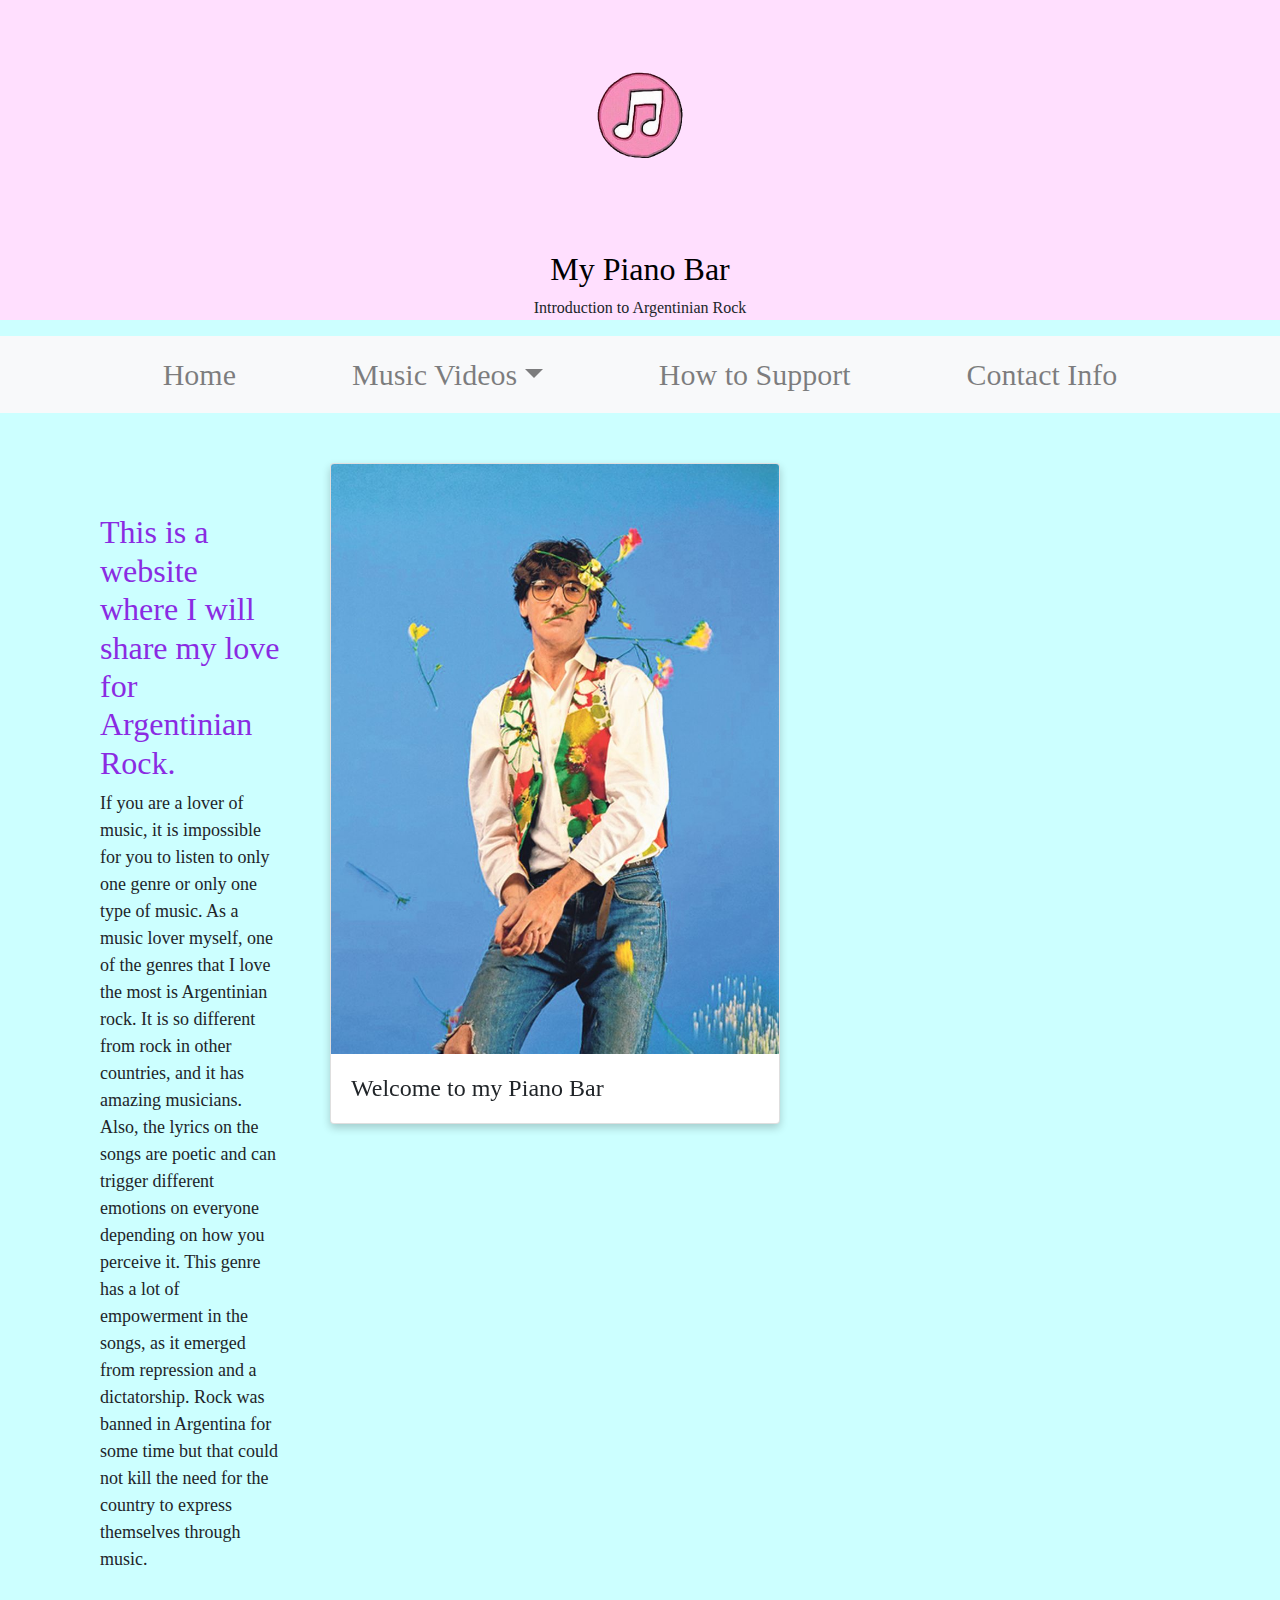
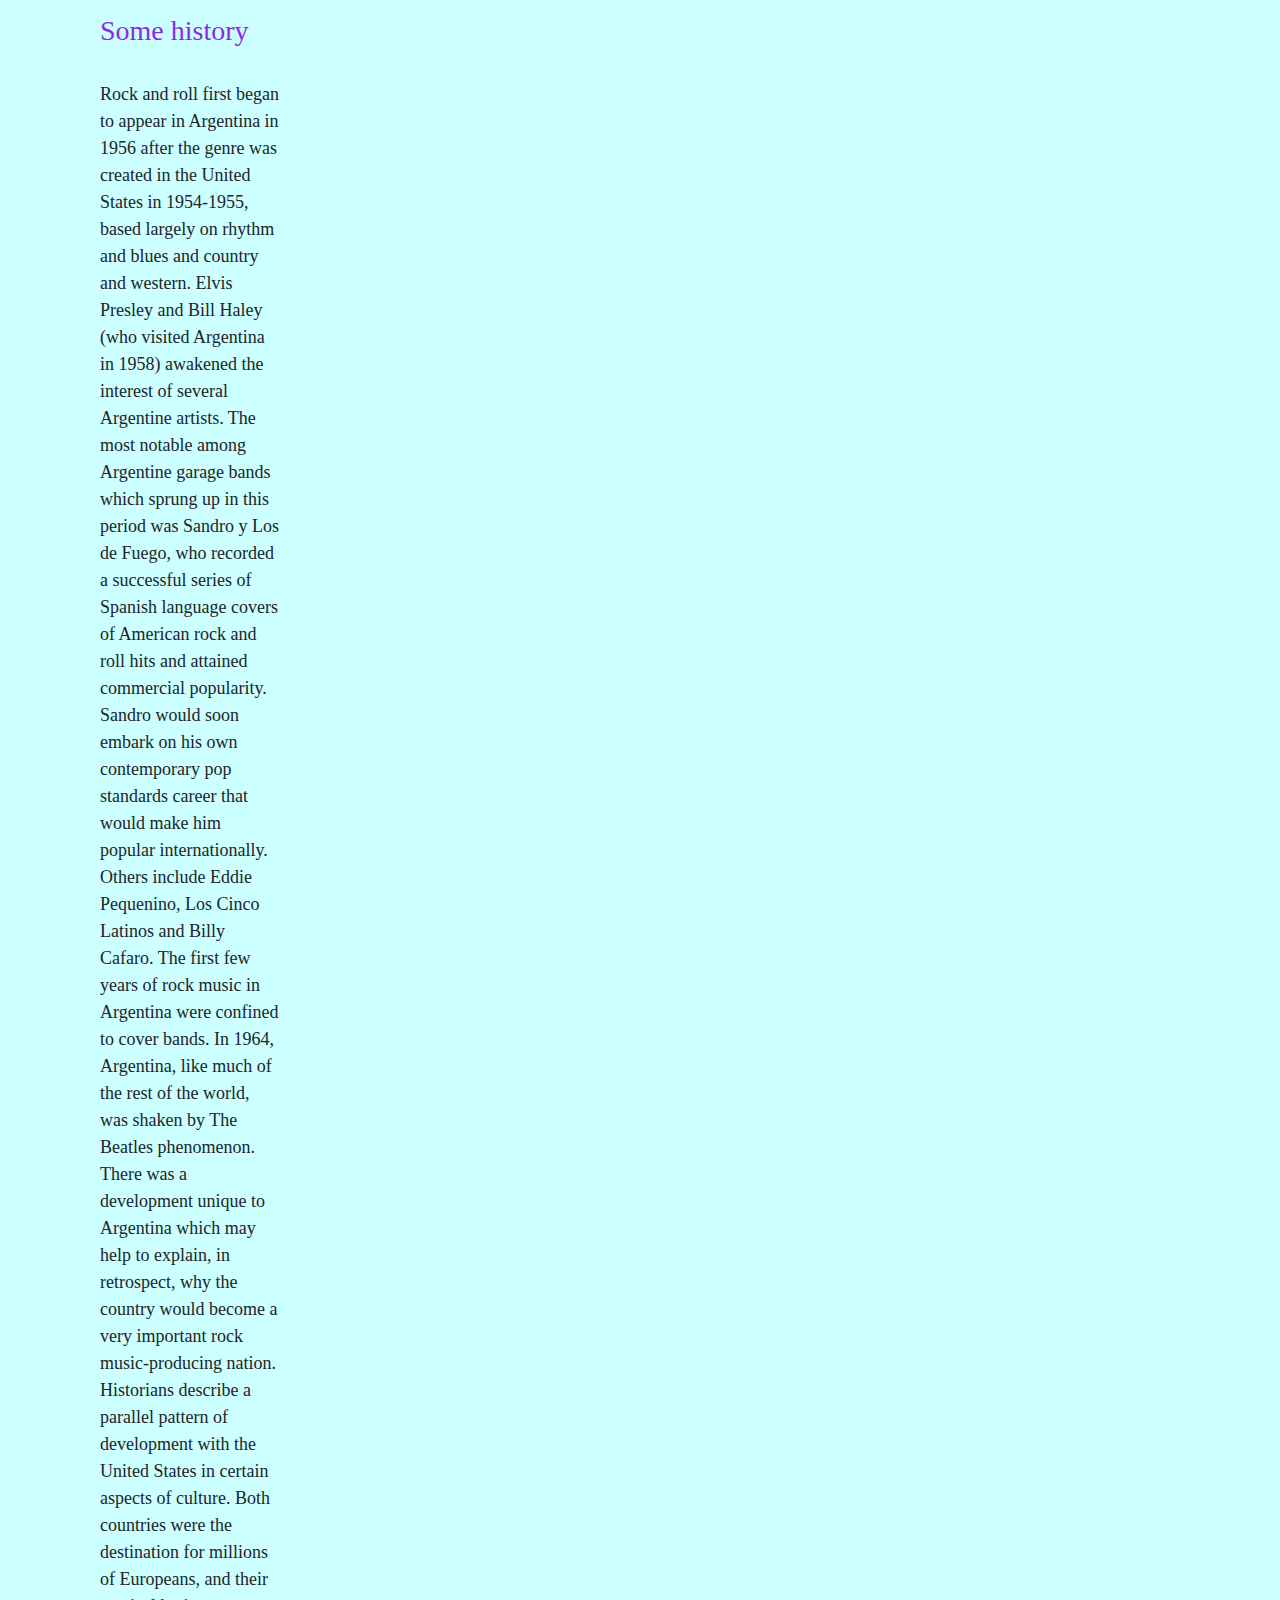
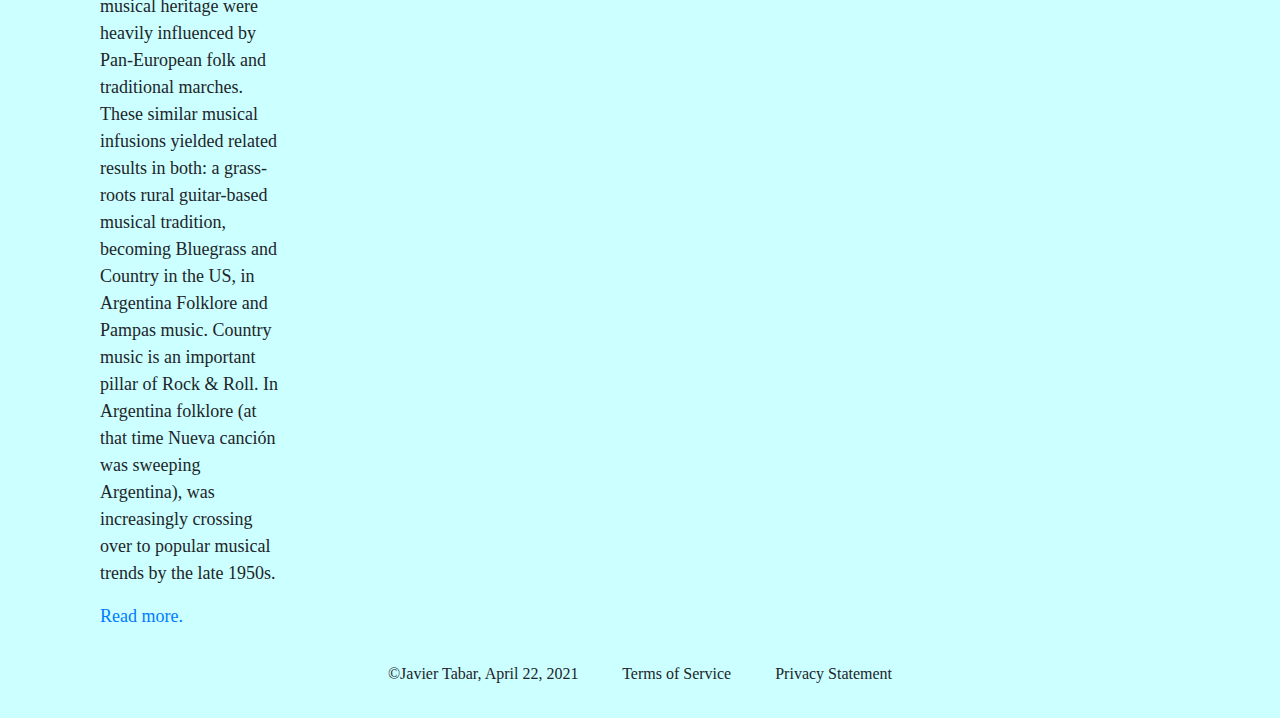
<file: index.html>
<!DOCTYPE html>
<!-- DEVELOPER: Javier Tabar, IS117-004, Spring 2021 -->
<html lang="en">
<head>
    <meta charset="UTF-8">
    <title>My Piano Bar</title>
    <meta name="viewport" content="width=device-width, initial-scale=1.0">
    <script src="https://code.jquery.com/jquery-3.3.1.slim.min.js"></script>
    <link rel="stylesheet" href="https://stackpath.bootstrapcdn.com/bootstrap/4.3.1/css/bootstrap.min.css" integrity="sha384-ggOyR0iXCbMQv3Xipma34MD+dH/1fQ784/j6cY/iJTQUOhcWr7x9JvoRxT2MZw1T" crossorigin="anonymous">
    <script src="https://cdnjs.cloudflare.com/ajax/libs/popper.js/1.14.7/umd/popper.min.js" integrity="sha384-UO2eT0CpHqdSJQ6hJty5KVphtPhzWj9WO1clHTMGa3JDZwrnQq4sF86dIHNDz0W1" crossorigin="anonymous"></script>
    <script src="https://stackpath.bootstrapcdn.com/bootstrap/4.3.1/js/bootstrap.min.js" integrity="sha384-JjSmVgyd0p3pXB1rRibZUAYoIIy6OrQ6VrjIEaFf/nJGzIxFDsf4x0xIM+B07jRM" crossorigin="anonymous"></script>
    <link rel="shortcut icon" href="media/new-tumblr-white-music-logo.png">
    <link rel="stylesheet" href="main.css">
</head>
<body style="background-color:#ccffff">
<header>
    <img src="media/new-tumblr-white-music-logo.png" alt="80">
    <h2>My Piano Bar</h2>
    <p>Introduction to Argentinian Rock</p>

</header>
<nav class="navbar navbar-expand-md navbar-light bg-light sticky-top">
    <button class="navbar-toggler" data-toggle="collapse" data-target="#collapse_target"><span class="navbar-toggler-icon"></span>
    </button>
    <div class="collapse navbar-collapse" id="collapse_target">


    <ul class="navbar-nav navbar-center">
        <li class="nav-item"><a class="nav-link" href="index.html" class="current">Home</a></li>
        <li class="nav-item dropdown"><a class="nav-link dropdown-toggle" data-toggle="dropdown" data-target="dropdown_target" href="musicvideos.html">Music Videos<span class="caret"></span></a>
            <div class="dropdown-menu" aria-labelledby="dropdown_target">
                <ul class="navbar-nav">
                <a class="dropdown-item" href="musicvideos.html">Music Videos&nbsp;</a>
                <a class="dropdown-item" href="mtv.html">MTV Unplugged Sessions&nbsp;</a>
                <a class="dropdown-item" href="myfav.html">My Favorite Bands or Artists&nbsp;</a>
                </ul>
            </div>
            </li>
        <li class="nav-item"><a class="nav-link" href="howto.html">How to Support</a></li>
        <li class="nav-item"><a class="nav-link" href="contact.html">Contact Info</a></li>
    </ul>
    </div>
</nav>
<main>
    <div class="card" style="width: 450px;">
        <img class="card-img-top" src="media/1f0e1c6887cb11eaa6e842010a8e0003.jpg" alt="Card image cap">
        <div class="card-body">
            <h4 class="card-text">Welcome to my Piano Bar</h4>
        </div>
    </div>




            <h2 class="text-left">This is a website where I will share my love for Argentinian Rock.</h2>

            <p>If you are a lover of music, it is impossible for you to listen to only one genre or only one type of music. As a music lover myself, one of the genres that I love the most is Argentinian rock. It is so different from rock in other countries, and it has amazing musicians. Also, the lyrics on the songs are poetic and can trigger different emotions on everyone depending on how you perceive it.
                This genre has a lot of empowerment in the songs, as it emerged from repression and a dictatorship. Rock was banned in Argentina for some time but that could not kill the need for the country to express themselves through music.
            </p>



            <h3>Some history</h3>
            <p>Rock and roll first began to appear in Argentina in 1956 after the genre was created in the United States in 1954-1955, based largely on rhythm and blues and country and western. Elvis Presley and Bill Haley (who visited Argentina in 1958) awakened the interest of several Argentine artists. The most notable among Argentine garage bands which sprung up in this period was Sandro y Los de Fuego, who recorded a successful series of Spanish language covers of American rock and roll hits and attained commercial popularity. Sandro would soon embark on his own contemporary pop standards career that would make him popular internationally. Others include Eddie Pequenino, Los Cinco Latinos and Billy Cafaro.
                The first few years of rock music in Argentina were confined to cover bands. In 1964, Argentina, like much of the rest of the world, was shaken by The Beatles phenomenon.
                There was a development unique to Argentina which may help to explain, in retrospect, why the country would become a very important rock music-producing nation. Historians describe a parallel pattern of development with the United States in certain aspects of culture. Both countries were the destination for millions of Europeans, and their musical heritage were heavily influenced by Pan-European folk and traditional marches. These similar musical infusions yielded related results in both: a grass-roots rural guitar-based musical tradition, becoming Bluegrass and Country in the US, in Argentina Folklore and Pampas music. Country music is an important pillar of Rock & Roll. In Argentina folklore (at that time Nueva canción was sweeping Argentina), was increasingly crossing over to popular musical trends by the late 1950s.
            </p>
            <p><a href="https://es.wikipedia.org/wiki/Rock_de_Argentina">Read more.</a></p>



</main>
<footer>
    <p class="sticky-bottom">&copy;Javier Tabar, April 22, 2021 &nbsp;&nbsp;&nbsp;&nbsp;&nbsp;&nbsp;&nbsp;&nbsp;&nbsp; Terms of Service &nbsp;&nbsp;&nbsp;&nbsp;&nbsp;&nbsp;&nbsp;&nbsp;&nbsp; Privacy Statement </p>
</footer>
</body>
</html>
</file>
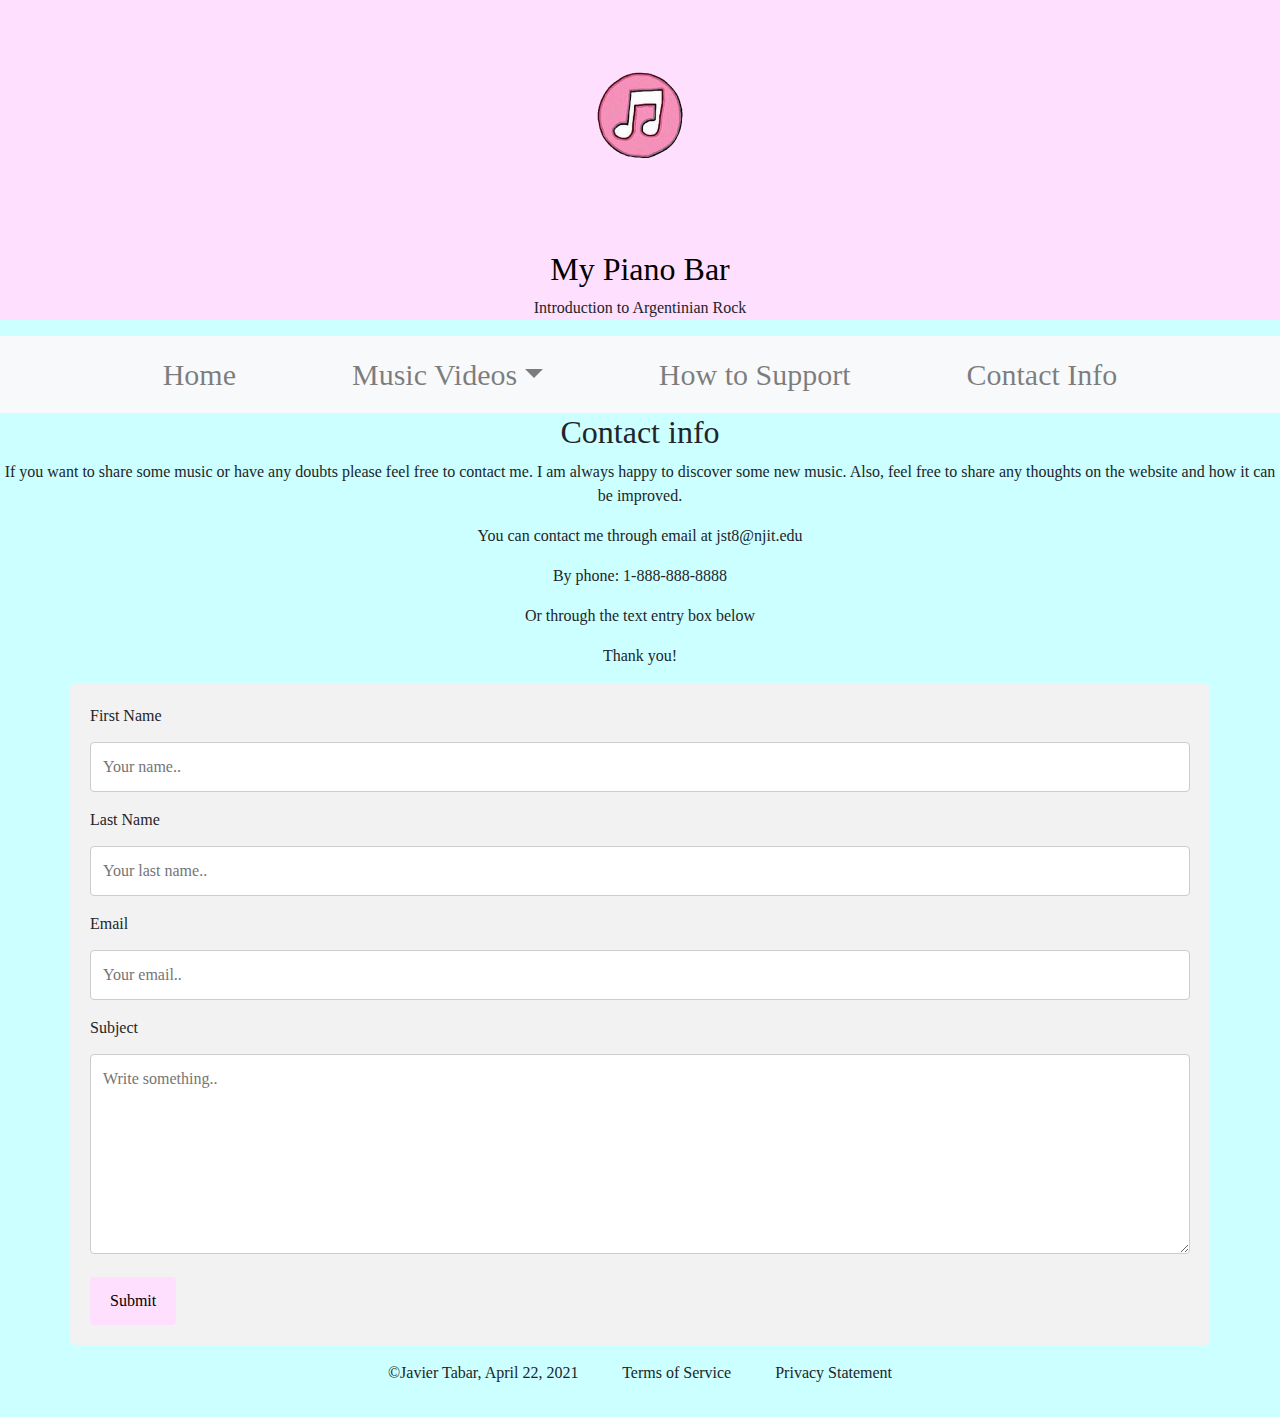
<file: contact.html>
<!DOCTYPE html>
<!-- DEVELOPER: Javier Tabar, IS117-004, Spring 2021 -->
<html lang="en">
<head>
    <meta charset="UTF-8">
    <title>My Piano Bar</title>
    <meta name="viewport" content="width=device-width, initial-scale=1.0">
    <script src="https://code.jquery.com/jquery-3.3.1.slim.min.js"></script>
    <link rel="stylesheet" href="https://stackpath.bootstrapcdn.com/bootstrap/4.3.1/css/bootstrap.min.css" integrity="sha384-ggOyR0iXCbMQv3Xipma34MD+dH/1fQ784/j6cY/iJTQUOhcWr7x9JvoRxT2MZw1T" crossorigin="anonymous">
    <script src="https://cdnjs.cloudflare.com/ajax/libs/popper.js/1.14.7/umd/popper.min.js" integrity="sha384-UO2eT0CpHqdSJQ6hJty5KVphtPhzWj9WO1clHTMGa3JDZwrnQq4sF86dIHNDz0W1" crossorigin="anonymous"></script>
    <script src="https://stackpath.bootstrapcdn.com/bootstrap/4.3.1/js/bootstrap.min.js" integrity="sha384-JjSmVgyd0p3pXB1rRibZUAYoIIy6OrQ6VrjIEaFf/nJGzIxFDsf4x0xIM+B07jRM" crossorigin="anonymous"></script>
    <link rel="shortcut icon" href="media/new-tumblr-white-music-logo.png">
    <link rel="stylesheet" href="main6.css">
</head>
<body style="background-color:#ccffff">
<header>
    <img src="media/new-tumblr-white-music-logo.png" alt="80">
    <h2>My Piano Bar</h2>
    <p>Introduction to Argentinian Rock</p>

</header>
<nav class="navbar navbar-expand-md navbar-light bg-light sticky-top">
    <button class="navbar-toggler" data-toggle="collapse" data-target="#collapse_target"><span class="navbar-toggler-icon"></span>
    </button>
    <div class="collapse navbar-collapse" id="collapse_target">


        <ul class="navbar-nav navbar-center">
            <li class="nav-item"><a class="nav-link" href="index.html">Home</a></li>
            <li class="nav-item dropdown"><a class="nav-link dropdown-toggle" data-toggle="dropdown" data-target="dropdown_target" href="musicvideos.html">Music Videos<span class="caret"></span></a>
                <div class="dropdown-menu" aria-labelledby="dropdown_target">
                    <ul class="navbar-nav">
                        <a class="dropdown-item" href="musicvideos.html">Music Videos&nbsp;</a>
                        <a class="dropdown-item" href="mtv.html">MTV Unplugged Sessions&nbsp;</a>
                        <a class="dropdown-item" href="myfav.html">My Favorite Bands or Artists&nbsp;</a>
                    </ul>
                </div>
            </li>
            <li class="nav-item"><a class="nav-link" href="howto.html">How to Support</a></li>
            <li class="nav-item"><a class="nav-link" href="contact.html">Contact Info</a></li>
        </ul>
    </div>
</nav>
<main>
    <h2>Contact info </h2>
    <p>If you want to share some music or have any doubts please feel free to contact me. I am always happy to discover some new music. Also, feel free to share any thoughts on the website and how it can be improved. </p>
    <p>You can contact me through email at jst8@njit.edu</p>
    <p>    By phone: 1-888-888-8888</p>
    <p>    Or through the text entry box below</p>
    <p>    Thank you!</p>

    <div class="container">
        <form action="action_page.php">

            <label for="fname">First Name</label>
            <input type="text" id="fname" name="firstname" placeholder="Your name..">

            <label for="lname">Last Name</label>
            <input type="text" id="lname" name="lastname" placeholder="Your last name..">

            <label for="email">Email</label>
            <input type="text" id="email" name="email" placeholder="Your email..">

            <label for="subject">Subject</label>
            <textarea id="subject" name="subject" placeholder="Write something.." style="height:200px"></textarea>

            <input type="submit" value="Submit">

        </form>
    </div>
</main>
<footer>
    <p class="sticky-bottom">&copy;Javier Tabar, April 22, 2021 &nbsp;&nbsp;&nbsp;&nbsp;&nbsp;&nbsp;&nbsp;&nbsp;&nbsp; Terms of Service &nbsp;&nbsp;&nbsp;&nbsp;&nbsp;&nbsp;&nbsp;&nbsp;&nbsp; Privacy Statement </p>
</footer>
</body>
</html>
</file>
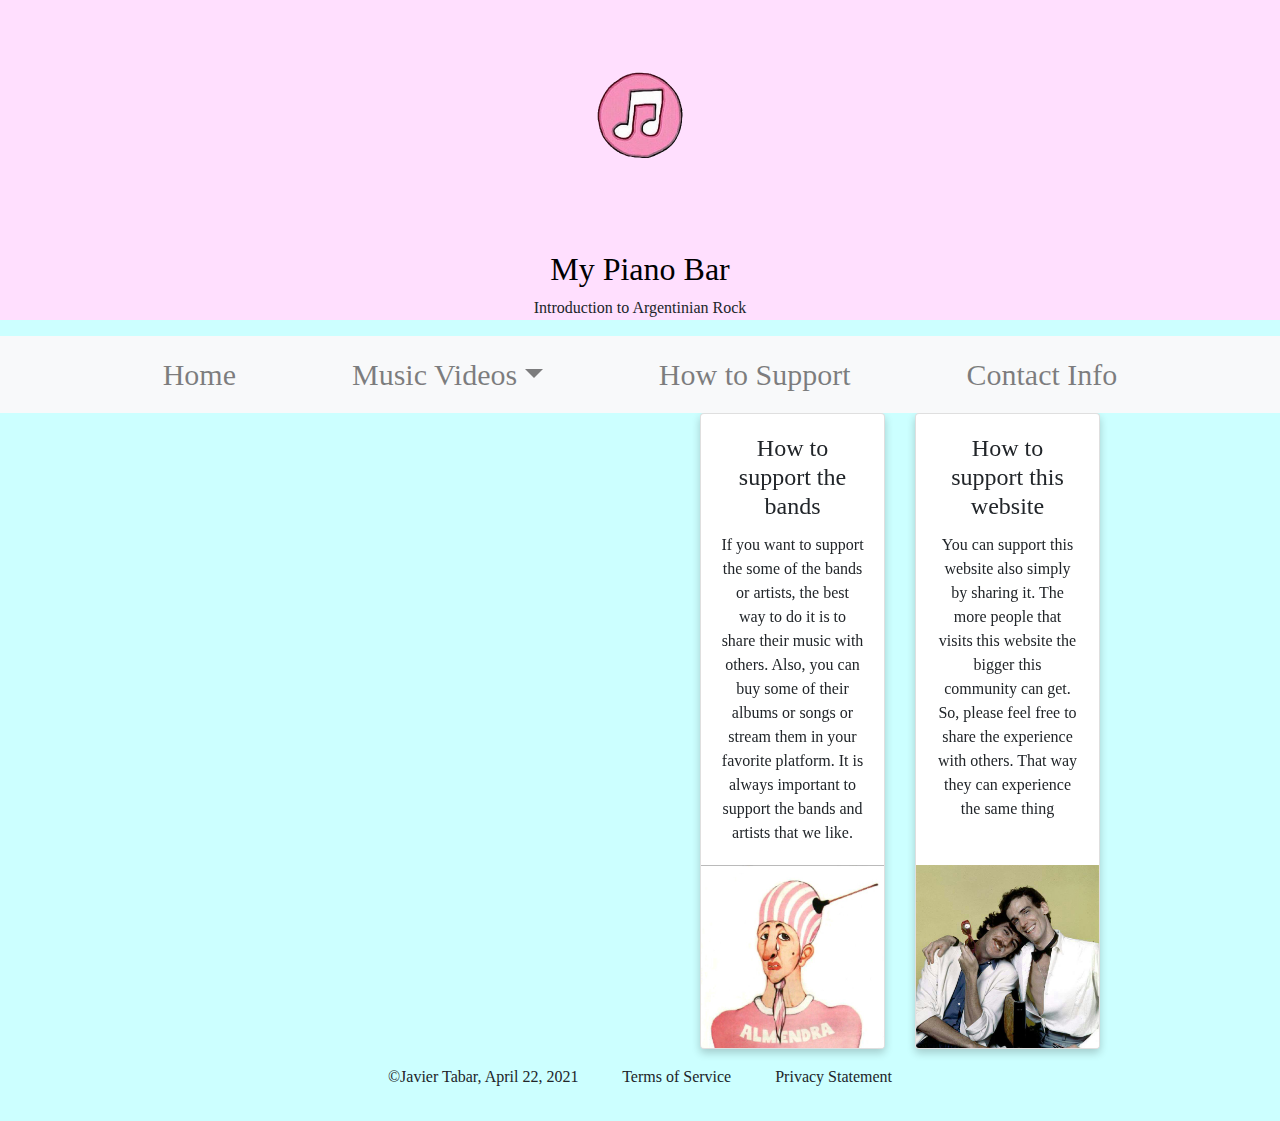
<file: howto.html>
<!DOCTYPE html>
<!-- DEVELOPER: Javier Tabar, IS117-004, Spring 2021 -->
<html lang="en">
<head>
    <meta charset="UTF-8">
    <title>My Piano Bar</title>
    <meta name="viewport" content="width=device-width, initial-scale=1.0">
    <script src="https://code.jquery.com/jquery-3.3.1.slim.min.js"></script>
    <link rel="stylesheet" href="https://stackpath.bootstrapcdn.com/bootstrap/4.3.1/css/bootstrap.min.css" integrity="sha384-ggOyR0iXCbMQv3Xipma34MD+dH/1fQ784/j6cY/iJTQUOhcWr7x9JvoRxT2MZw1T" crossorigin="anonymous">
    <script src="https://cdnjs.cloudflare.com/ajax/libs/popper.js/1.14.7/umd/popper.min.js" integrity="sha384-UO2eT0CpHqdSJQ6hJty5KVphtPhzWj9WO1clHTMGa3JDZwrnQq4sF86dIHNDz0W1" crossorigin="anonymous"></script>
    <script src="https://stackpath.bootstrapcdn.com/bootstrap/4.3.1/js/bootstrap.min.js" integrity="sha384-JjSmVgyd0p3pXB1rRibZUAYoIIy6OrQ6VrjIEaFf/nJGzIxFDsf4x0xIM+B07jRM" crossorigin="anonymous"></script>
    <link rel="shortcut icon" href="media/new-tumblr-white-music-logo.png">
    <link rel="stylesheet" href="main5.css">
</head>
<body style="background-color:#ccffff">
<header>
    <img src="media/new-tumblr-white-music-logo.png" alt="80">
    <h2>My Piano Bar</h2>
    <p>Introduction to Argentinian Rock</p>

</header>
<nav class="navbar navbar-expand-md navbar-light bg-light sticky-top">
    <button class="navbar-toggler" data-toggle="collapse" data-target="#collapse_target"><span class="navbar-toggler-icon"></span>
    </button>
    <div class="collapse navbar-collapse" id="collapse_target">


        <ul class="navbar-nav navbar-center">
            <li class="nav-item"><a class="nav-link" href="index.html">Home</a></li>
            <li class="nav-item dropdown"><a class="nav-link dropdown-toggle" data-toggle="dropdown" data-target="dropdown_target" href="musicvideos.html">Music Videos<span class="caret"></span></a>
                <div class="dropdown-menu" aria-labelledby="dropdown_target">
                    <ul class="navbar-nav">
                        <a class="dropdown-item" href="musicvideos.html">Music Videos&nbsp;</a>
                        <a class="dropdown-item" href="mtv.html">MTV Unplugged Sessions&nbsp;</a>
                        <a class="dropdown-item" href="myfav.html">My Favorite Bands or Artists&nbsp;</a>
                    </ul>
                </div>
            </li>
            <li class="nav-item"><a class="nav-link" href="howto.html">How to Support</a></li>
            <li class="nav-item"><a class="nav-link" href="contact.html">Contact Info</a></li>
        </ul>
    </div>
</nav>
<main>
    <div class="card-deck-wrapper">
        <div class="card-deck" style="width: 1200px">
            <div class="card text-center" style="width:400px">
                <div class="card-body">
                    <h4 class="card-title">How to support the bands</h4>
                    <p class="card-text">If you want to support the some of the bands or artists, the best way to do it is to share their music with others. Also, you can buy some of their albums or songs or stream them in your favorite platform. It is always important to support the bands and artists that we like. </p>

                </div>
                <img class="card-img-bottom" src="media/DgLmQkNXcAIsEUW.jpg" alt="Card image" style="width:100%">
            </div>



            <div class="card text-center" style="width:400px">
                <div class="card-body">
                    <h4 class="card-title">How to support this website</h4>
                    <p class="card-text">You can support this website also simply by sharing it. The more people that visits this website the bigger this community can get. So, please feel free to share the experience with others. That way they can experience the same thing </p>

                </div>
                <img class="card-img-bottom" src="media/b18df2978ee88efa18134391f1a5cfb7.jpg" alt="Card image" style="width:100%">
            </div>
        </div>
    </div>






</main>
<footer>
    <p class="sticky-bottom">&copy;Javier Tabar, April 22, 2021 &nbsp;&nbsp;&nbsp;&nbsp;&nbsp;&nbsp;&nbsp;&nbsp;&nbsp; Terms of Service &nbsp;&nbsp;&nbsp;&nbsp;&nbsp;&nbsp;&nbsp;&nbsp;&nbsp; Privacy Statement</p>
</footer>
</body>
</html>
</file>
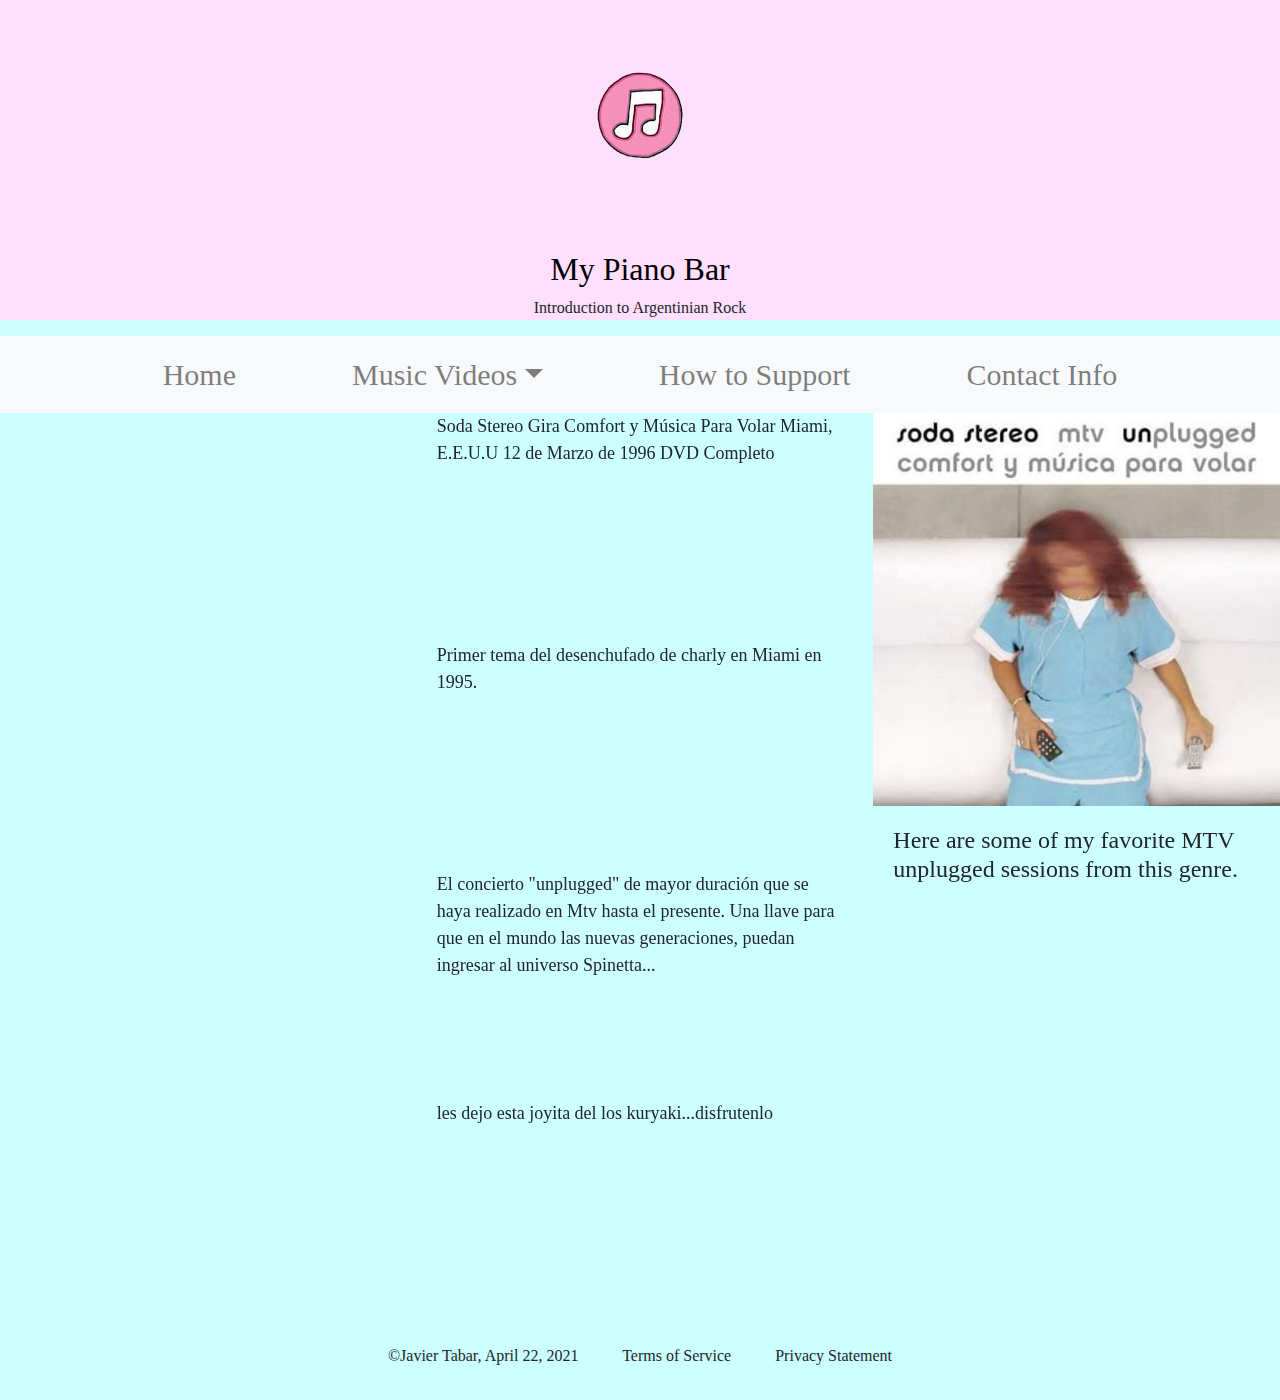
<file: mtv.html>
<!DOCTYPE html>
<!-- DEVELOPER: Javier Tabar, IS117-004, Spring 2021 -->
<html lang="en">
<head>
    <meta charset="UTF-8">
    <title>My Piano Bar</title>
    <meta name="viewport" content="width=device-width, initial-scale=1.0">
    <script src="https://code.jquery.com/jquery-3.3.1.slim.min.js"></script>
    <link rel="stylesheet" href="https://stackpath.bootstrapcdn.com/bootstrap/4.3.1/css/bootstrap.min.css" integrity="sha384-ggOyR0iXCbMQv3Xipma34MD+dH/1fQ784/j6cY/iJTQUOhcWr7x9JvoRxT2MZw1T" crossorigin="anonymous">
    <script src="https://cdnjs.cloudflare.com/ajax/libs/popper.js/1.14.7/umd/popper.min.js" integrity="sha384-UO2eT0CpHqdSJQ6hJty5KVphtPhzWj9WO1clHTMGa3JDZwrnQq4sF86dIHNDz0W1" crossorigin="anonymous"></script>
    <script src="https://stackpath.bootstrapcdn.com/bootstrap/4.3.1/js/bootstrap.min.js" integrity="sha384-JjSmVgyd0p3pXB1rRibZUAYoIIy6OrQ6VrjIEaFf/nJGzIxFDsf4x0xIM+B07jRM" crossorigin="anonymous"></script>
    <link rel="shortcut icon" href="media/new-tumblr-white-music-logo.png">
    <link rel="stylesheet" href="main3.css">
</head>
<body style="background-color:#ccffff">
<header>
    <img src="media/new-tumblr-white-music-logo.png" alt="80">
    <h2>My Piano Bar</h2>
    <p>Introduction to Argentinian Rock</p>

</header>
<nav class="navbar navbar-expand-md navbar-light bg-light sticky-top">
    <button class="navbar-toggler" data-toggle="collapse" data-target="#collapse_target"><span class="navbar-toggler-icon"></span>
    </button>
    <div class="collapse navbar-collapse" id="collapse_target">


        <ul class="navbar-nav navbar-center">
            <li class="nav-item"><a class="nav-link" href="index.html" class="current">Home</a></li>
            <li class="nav-item dropdown"><a class="nav-link dropdown-toggle" data-toggle="dropdown" data-target="dropdown_target" href="musicvideos.html">Music Videos<span class="caret"></span></a>
                <div class="dropdown-menu" aria-labelledby="dropdown_target">
                    <ul class="navbar-nav">
                        <a class="dropdown-item" href="musicvideos.html">Music Videos&nbsp;</a>
                        <a class="dropdown-item" href="mtv.html">MTV Unplugged Sessions&nbsp;</a>
                        <a class="dropdown-item" href="myfav.html">My Favorite Bands or Artists&nbsp;</a>
                    </ul>
                </div>
            </li>
            <li class="nav-item"><a class="nav-link" href="howto.html">How to Support</a></li>
            <li class="nav-item"><a class="nav-link" href="contact.html">Contact Info</a></li>
        </ul>
    </div>
</nav>
<main>
    <div class="row">
        <div class="col-sm-8">
            <style>.embed-container { position: relative; padding-bottom: 56.25%; height: 0; overflow: hidden; max-width: 100%; } .embed-container iframe, .embed-container object, .embed-container embed { position: absolute; top: 0; left: 0; width: 100%; height: 100%; }</style>
            <div class="row">
                <div class="col-sm-6">
                    <div class='embed-container'><style>.embed-container { position: relative; padding-bottom: 56.25%; height: 0; overflow: hidden; max-width: 100%; } .embed-container iframe, .embed-container object, .embed-container embed { position: absolute; top: 0; left: 0; width: 25%; height: 25%; }</style><div class='embed-container'><iframe src='https://www.youtube.com/embed//PjngJ_tPjDk' frameborder='0' allowfullscreen></iframe></div>
                    </div></div>
                <div class="col-sm-6"><span style="font-size: large;">Soda Stereo
Gira Comfort y Música Para Volar
Miami, E.E.U.U
12 de Marzo de 1996
DVD Completo</span></div>
            </div>
            <style>.embed-container { position: relative; padding-bottom: 56.25%; height: 0; overflow: hidden; max-width: 100%; } .embed-container iframe, .embed-container object, .embed-container embed { position: absolute; top: 0; left: 0; width: 100%; height: 100%; }</style>
            <div class="row">
                <div class="col-sm-6">
                    <div class='embed-container'><style>.embed-container { position: relative; padding-bottom: 56.25%; height: 0; overflow: hidden; max-width: 100%; } .embed-container iframe, .embed-container object, .embed-container embed { position: absolute; top: 0; left: 0; width: 100%; height: 100%; }</style><div class='embed-container'><iframe src='https://www.youtube.com/embed//BPPQ1dLD1XQ' frameborder='0' allowfullscreen></iframe></div>
                    </div></div>
                <div class="col-sm-6"><span style="font-size: large;">Primer tema del desenchufado de charly en Miami en 1995.</span></div>
            </div>
            <style>.embed-container { position: relative; padding-bottom: 56.25%; height: 0; overflow: hidden; max-width: 100%; } .embed-container iframe, .embed-container object, .embed-container embed { position: absolute; top: 0; left: 0; width: 100%; height: 100%; }</style>
            <div class="row">
                <div class="col-sm-6">
                    <div class='embed-container'><style>.embed-container { position: relative; padding-bottom: 56.25%; height: 0; overflow: hidden; max-width: 100%; } .embed-container iframe, .embed-container object, .embed-container embed { position: absolute; top: 0; left: 0; width: 100%; height: 100%; }</style><div class='embed-container'><iframe src='https://www.youtube.com/embed//oduoQVYTOfE' frameborder='0' allowfullscreen></iframe></div>
                    </div></div>
                <div class="col-sm-6"><span style="font-size: large;">El concierto "unplugged" de mayor duración que se haya realizado en Mtv hasta el presente.
Una llave para que en el mundo las nuevas generaciones, puedan ingresar al universo Spinetta...
</span></div>
            </div>
            <style>.embed-container { position: relative; padding-bottom: 56.25%; height: 0; overflow: hidden; max-width: 100%; } .embed-container iframe, .embed-container object, .embed-container embed { position: absolute; top: 0; left: 0; width: 100%; height: 100%; }</style>
            <div class="row">
                <div class="col-sm-6">
                    <div class='embed-container'><style>.embed-container { position: relative; padding-bottom: 56.25%; height: 0; overflow: hidden; max-width: 100%; } .embed-container iframe, .embed-container object, .embed-container embed { position: absolute; top: 0; left: 0; width: 100%; height: 100%; }</style><div class='embed-container'><iframe src='https://www.youtube.com/embed//DKT66pcJgi4' frameborder='0' allowfullscreen></iframe></div>
                    </div></div>
                <div class="col-sm-6"><span style="font-size: large;">les dejo esta joyita del los kuryaki...disfrutenlo</span></div>
            </div>
        </div>
        <div class="col-sm-4">
            <img class="card-img-top" src="media/35146741_sa.jpg" alt="Card image cap">
            <div class="card-body">
                <h4 class="card-text">Here are some of my favorite MTV unplugged sessions from this genre.</h4>
            </div>
        </div>
    </div>

</main>
<footer>
    <p>&copy;Javier Tabar, April 22, 2021 &nbsp;&nbsp;&nbsp;&nbsp;&nbsp;&nbsp;&nbsp;&nbsp;&nbsp; Terms of Service &nbsp;&nbsp;&nbsp;&nbsp;&nbsp;&nbsp;&nbsp;&nbsp;&nbsp; Privacy Statement</p>
</footer>
</body>
</html>
</file>
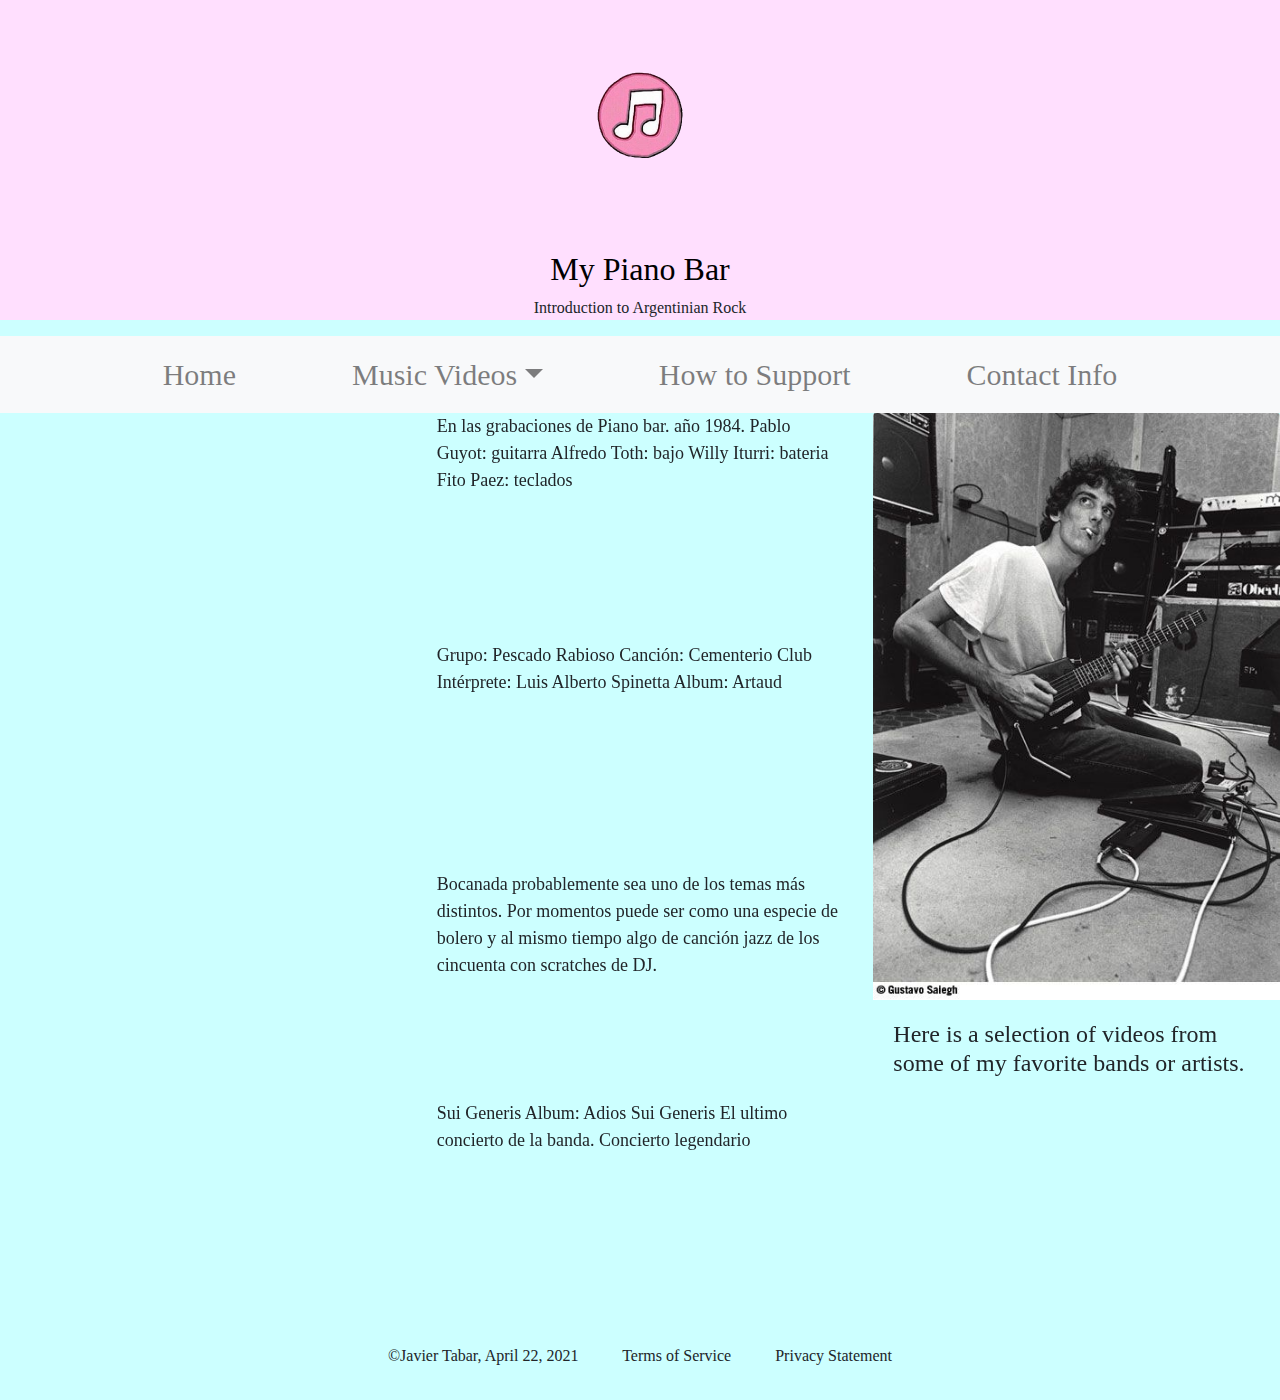
<file: myfav.html>
<!DOCTYPE html>
<!-- DEVELOPER: Javier Tabar, IS117-004, Spring 2021 -->
<html lang="en">
<head>
    <meta charset="UTF-8">
    <title>My Piano Bar</title>
    <meta name="viewport" content="width=device-width, initial-scale=1.0">
    <script src="https://code.jquery.com/jquery-3.3.1.slim.min.js"></script>
    <link rel="stylesheet" href="https://stackpath.bootstrapcdn.com/bootstrap/4.3.1/css/bootstrap.min.css" integrity="sha384-ggOyR0iXCbMQv3Xipma34MD+dH/1fQ784/j6cY/iJTQUOhcWr7x9JvoRxT2MZw1T" crossorigin="anonymous">
    <script src="https://cdnjs.cloudflare.com/ajax/libs/popper.js/1.14.7/umd/popper.min.js" integrity="sha384-UO2eT0CpHqdSJQ6hJty5KVphtPhzWj9WO1clHTMGa3JDZwrnQq4sF86dIHNDz0W1" crossorigin="anonymous"></script>
    <script src="https://stackpath.bootstrapcdn.com/bootstrap/4.3.1/js/bootstrap.min.js" integrity="sha384-JjSmVgyd0p3pXB1rRibZUAYoIIy6OrQ6VrjIEaFf/nJGzIxFDsf4x0xIM+B07jRM" crossorigin="anonymous"></script>
    <link rel="shortcut icon" href="media/new-tumblr-white-music-logo.png">
    <link rel="stylesheet" href="main4.css">
</head>
<body style="background-color:#ccffff">
<header>
    <img src="media/new-tumblr-white-music-logo.png" alt="80">
    <h2>My Piano Bar</h2>
    <p>Introduction to Argentinian Rock</p>

</header>
<nav class="navbar navbar-expand-md navbar-light bg-light sticky-top">
    <button class="navbar-toggler" data-toggle="collapse" data-target="#collapse_target"><span class="navbar-toggler-icon"></span>
    </button>
    <div class="collapse navbar-collapse" id="collapse_target">


        <ul class="navbar-nav navbar-center">
            <li class="nav-item"><a class="nav-link" href="index.html" class="current">Home</a></li>
            <li class="nav-item dropdown"><a class="nav-link dropdown-toggle" data-toggle="dropdown" data-target="dropdown_target" href="musicvideos.html">Music Videos<span class="caret"></span></a>
                <div class="dropdown-menu" aria-labelledby="dropdown_target">
                    <ul class="navbar-nav">
                        <a class="dropdown-item" href="musicvideos.html">Music Videos&nbsp;</a>
                        <a class="dropdown-item" href="mtv.html">MTV Unplugged Sessions&nbsp;</a>
                        <a class="dropdown-item" href="myfav.html">My Favorite Bands or Artists&nbsp;</a>
                    </ul>
                </div>
            </li>
            <li class="nav-item"><a class="nav-link" href="howto.html">How to Support</a></li>
            <li class="nav-item"><a class="nav-link" href="contact.html">Contact Info</a></li>
        </ul>
    </div>
</nav>
<main>
    <div class="row">
        <div class="col-sm-8">
            <style>.embed-container { position: relative; padding-bottom: 56.25%; height: 0; overflow: hidden; max-width: 100%; } .embed-container iframe, .embed-container object, .embed-container embed { position: absolute; top: 0; left: 0; width: 100%; height: 100%; }</style>
            <div class="row">
                <div class="col-sm-6">
                    <div class='embed-container'><style>.embed-container { position: relative; padding-bottom: 56.25%; height: 0; overflow: hidden; max-width: 100%; } .embed-container iframe, .embed-container object, .embed-container embed { position: absolute; top: 0; left: 0; width: 25%; height: 25%; }</style><div class='embed-container'><iframe src='https://www.youtube.com/embed//zE_AikzYw00' frameborder='0' allowfullscreen></iframe></div>
                    </div></div>
                <div class="col-sm-6"><span style="font-size: large;">En las grabaciones de Piano bar. año 1984.

Pablo Guyot: guitarra
Alfredo Toth: bajo
Willy Iturri: bateria
Fito Paez: teclados</span></div>
            </div>
            <style>.embed-container { position: relative; padding-bottom: 56.25%; height: 0; overflow: hidden; max-width: 100%; } .embed-container iframe, .embed-container object, .embed-container embed { position: absolute; top: 0; left: 0; width: 100%; height: 100%; }</style>
            <div class="row">
                <div class="col-sm-6">
                    <div class='embed-container'><style>.embed-container { position: relative; padding-bottom: 56.25%; height: 0; overflow: hidden; max-width: 100%; } .embed-container iframe, .embed-container object, .embed-container embed { position: absolute; top: 0; left: 0; width: 100%; height: 100%; }</style><div class='embed-container'><iframe src='https://www.youtube.com/embed//qv3Kmq2TR9Y' frameborder='0' allowfullscreen></iframe></div>
                    </div></div>
                <div class="col-sm-6"><span style="font-size: large;">Grupo: Pescado Rabioso
Canción: Cementerio Club
Intérprete: Luis Alberto Spinetta
Album: Artaud</span></div>
            </div>
            <style>.embed-container { position: relative; padding-bottom: 56.25%; height: 0; overflow: hidden; max-width: 100%; } .embed-container iframe, .embed-container object, .embed-container embed { position: absolute; top: 0; left: 0; width: 100%; height: 100%; }</style>
            <div class="row">
                <div class="col-sm-6">
                    <div class='embed-container'><style>.embed-container { position: relative; padding-bottom: 56.25%; height: 0; overflow: hidden; max-width: 100%; } .embed-container iframe, .embed-container object, .embed-container embed { position: absolute; top: 0; left: 0; width: 100%; height: 100%; }</style><div class='embed-container'><iframe src='https://www.youtube.com/embed//r4iEq-IXqfw' frameborder='0' allowfullscreen></iframe></div>
                    </div></div>
                <div class="col-sm-6"><span style="font-size: large;">Bocanada probablemente sea uno de los temas más distintos. Por momentos puede ser como una especie de bolero y al mismo tiempo algo de canción jazz de los cincuenta con scratches de DJ.</span></div>
            </div>
            <style>.embed-container { position: relative; padding-bottom: 56.25%; height: 0; overflow: hidden; max-width: 100%; } .embed-container iframe, .embed-container object, .embed-container embed { position: absolute; top: 0; left: 0; width: 100%; height: 100%; }</style>
            <div class="row">
                <div class="col-sm-6">
                    <div class='embed-container'><style>.embed-container { position: relative; padding-bottom: 56.25%; height: 0; overflow: hidden; max-width: 100%; } .embed-container iframe, .embed-container object, .embed-container embed { position: absolute; top: 0; left: 0; width: 100%; height: 100%; }</style><div class='embed-container'><iframe src='https://www.youtube.com/embed//VAmNokBE2mw' frameborder='0' allowfullscreen></iframe></div>
                    </div></div>
                <div class="col-sm-6"><span style="font-size: large;">Sui Generis Album: Adios Sui Generis El ultimo concierto de la banda. Concierto legendario</span></div>
            </div>
        </div>
        <div class="col-sm-4">
            <img class="card-img-top" src="media/2f638bb484e295006c05e212abd10300.jpg" alt="Card image cap">
            <div class="card-body">
                <h4 class="card-text">Here is a selection of videos from some of my favorite bands or artists.</h4>
            </div>
        </div>
    </div>

</main>
<footer>
    <p>&copy;Javier Tabar, April 22, 2021 &nbsp;&nbsp;&nbsp;&nbsp;&nbsp;&nbsp;&nbsp;&nbsp;&nbsp; Terms of Service &nbsp;&nbsp;&nbsp;&nbsp;&nbsp;&nbsp;&nbsp;&nbsp;&nbsp; Privacy Statement</p>
</footer>
</body>
</html>
</file>
<file: main.css>
/* DEVELOPER Javier Tabar, IS117-004, Spring 2021 */
*{
    font-family: "Lucida Console" ;
}
header {
    background-color: #FFDFFE;
    padding-top: 0;



}
header h2 {
    color: Black;
    border-color: black;
    padding-left: 30px;
    padding-right: 30px;
    text-align: center;
    float: top;
    top: -10px;
}
header p{
    text-align: center;
}
header img{
    position: sticky;
    top: -10px;
    width: 250px;
    height: 250px;
    display: block;
    margin-left: auto;
    margin-right: auto;
    padding-bottom: 0;
    padding-top: 0;

}
.navbar-nav.navbar-center{
    display: flex;
    justify-content: space-between;
    align-items: safe;
    text-align: center;

    margin-left: auto;
    margin-right: auto;
    font-size: 30px;

}
.navbar-nav > li{
    padding-left:50px;
    padding-right:50px;
}
.card {
    /* Add shadows to create the "card" effect */
    box-shadow: 0 4px 8px 0 rgba(0,0,0,0.2);
    transition: 0.3s;
    float:right;
    right:500px;
    top: 50px;
    bottom: 1000px;
    display: flex;

}

/* On mouse-over, add a deeper shadow */
.card:hover {
    box-shadow: 0 8px 16px 0 rgba(0,0,0,0.2);
}

/* Add some padding inside the card container */
.container {
    padding: 2px 16px;
}

main h2{
    color: blueviolet;
    padding-left: 100px;
    padding-right: 1000px;
    padding-top: 100px;


}
main p{
    padding-left: 100px;
    padding-right: 1000px;
    font-size: large;
}
main h3{
    color: blueviolet;
    padding-left: 100px;
    padding-right: 1000px;
    padding-bottom: 25px;
    padding-top: 25px;
}
footer p{
    top:500px;
    padding-top: 1em;
    padding-bottom: 1em;
    text-align: center;


}
</file>
<file: main6.css>
/* DEVELOPER Javier Tabar, IS117-004, Spring 2021 */
input[type=text], select, textarea {
    width: 100%; /* Full width */
    padding: 12px; /* Some padding */
    border: 1px solid #ccc; /* Gray border */
    border-radius: 4px; /* Rounded borders */
    box-sizing: border-box; /* Make sure that padding and width stays in place */
    margin-top: 6px; /* Add a top margin */
    margin-bottom: 16px; /* Bottom margin */
    resize: vertical /* Allow the user to vertically resize the textarea (not horizontally) */
}

/* Style the submit button with a specific background color etc */
input[type=submit] {
    background-color: #FFDFFE;
    color: black;
    padding: 12px 20px;
    border: none;
    border-radius: 4px;
    cursor: pointer;
}

/* When moving the mouse over the submit button, add a darker green color */
input[type=submit]:hover {
    background-color: #45a049;
}

/* Add a background color and some padding around the form */
.container {
    border-radius: 5px;
    background-color: #f2f2f2;
    padding: 20px;
}
*{
    font-family: "Lucida Console" ;
}
header {
    background-color: #FFDFFE;
    padding-top: 0;



}
header h2 {
    color: Black;
    border-color: black;
    padding-left: 30px;
    padding-right: 30px;
    text-align: center;
    float: top;
    top: -10px;
}
header p{
    text-align: center;
}
header img{
    position: sticky;
    top: -10px;
    width: 250px;
    height: 250px;
    display: block;
    margin-left: auto;
    margin-right: auto;
    padding-bottom: 0;
    padding-top: 0;

}
.navbar-nav.navbar-center{
    display: flex;
    justify-content: space-between;
    align-items: safe;
    text-align: center;

    margin-left: auto;
    margin-right: auto;
    font-size: 30px;

}
.navbar-nav > li{
    padding-left:50px;
    padding-right:50px;
}
.card {
    /* Add shadows to create the "card" effect */
    box-shadow: 0 4px 8px 0 rgba(0,0,0,0.2);
    transition: 0.3s;
    float:right;
    right:500px;
    top: 0px;
    bottom: 1000px;
    size: 250px;

}

/* On mouse-over, add a deeper shadow */
.card:hover {
    box-shadow: 0 8px 16px 0 rgba(0,0,0,0.2);
}

/* Add some padding inside the card container */

main p{
    text-align: center;
}
main h2{
    text-align: center;
}
footer p {
    top: 500px;
    padding-top: 1em;
    padding-bottom: 1em;
    text-align: center;
    float: bottom;
}
</file>
<file: main5.css>
/* DEVELOPER Javier Tabar, IS117-004, Spring 2021 */
*{
    font-family: "Lucida Console" ;
}
header {
    background-color: #FFDFFE;
    padding-top: 0;



}
header h2 {
    color: Black;
    border-color: black;
    padding-left: 30px;
    padding-right: 30px;
    text-align: center;
    float: top;
    top: -10px;
}
header p{
    text-align: center;
}
header img{
    position: sticky;
    top: -10px;
    width: 250px;
    height: 250px;
    display: block;
    margin-left: auto;
    margin-right: auto;
    padding-bottom: 0;
    padding-top: 0;

}
.navbar-nav.navbar-center{
    display: flex;
    justify-content: space-between;
    align-items: safe;
    text-align: center;

    margin-left: auto;
    margin-right: auto;
    font-size: 30px;

}
.navbar-nav > li{
    padding-left:50px;
    padding-right:50px;
}
.card {
    /* Add shadows to create the "card" effect */
    box-shadow: 0 4px 8px 0 rgba(0,0,0,0.2);
    transition: 0.3s;
    float:right;
    right:500px;
    top: 0px;
    bottom: 1000px;
    size: 250px;

}

/* On mouse-over, add a deeper shadow */
.card:hover {
    box-shadow: 0 8px 16px 0 rgba(0,0,0,0.2);
}
.card-deck-wrapper{
    display: flex;
    padding-left: 1200px;
}

/* Add some padding inside the card container */

main p{
    text-align: center;
}
main h2{
    text-align: center;
}
footer p{
    top:500px;
    padding-top: 1em;
    padding-bottom: 1em;
    text-align: center;
    float: bottom;
</file>
<file: main3.css>
/* DEVELOPER Javier Tabar, IS117-004, Spring 2021 */
*{
    font-family: "Lucida Console" ;
}
header {
    background-color: #FFDFFE;
    padding-top: 0;



}
header h2 {
    color: Black;
    border-color: black;
    padding-left: 30px;
    padding-right: 30px;
    text-align: center;
    float: top;
    top: -10px;
}
header p{
    text-align: center;
}
header img{
    position: sticky;
    top: -10px;
    width: 250px;
    height: 250px;
    display: block;
    margin-left: auto;
    margin-right: auto;
    padding-bottom: 0;
    padding-top: 0;

}
.navbar-nav.navbar-center{
    display: flex;
    justify-content: space-between;
    align-items: safe;
    text-align: center;

    margin-left: auto;
    margin-right: auto;
    font-size: 30px;

}
.navbar-nav > li{
    padding-left:50px;
    padding-right:50px;
}
.card {
    /* Add shadows to create the "card" effect */
    box-shadow: 0 4px 8px 0 rgba(0,0,0,0.2);
    transition: 0.3s;
    right:500px;
    top: 50px;
    bottom: 1000px;

}

/* On mouse-over, add a deeper shadow */
.card:hover {
    box-shadow: 0 8px 16px 0 rgba(0,0,0,0.2);
}

/* Add some padding inside the card container */
.container {
    padding: 2px 16px;
}

main h2{
    color: blueviolet;
    margin-left: 100px;
    margin-right: 1000px;
    margin-top: 100px;


}
main p{
    margin-left: 100px;
    margin-right: 1000px;
    font-size: large;
}
main h3{
    color: blueviolet;
    margin-left: 100px;
    margin-right: 1000px;
    margin-bottom: 25px;
    margin-top: 25px;
}
footer p{
    top:500px;
    padding-top: 1em;
    padding-bottom: 1em;
    text-align: center;


.video-list{
    display: flex;
    flex-direction: column;
</file>
<file: main4.css>
/* DEVELOPER Javier Tabar, IS117-004, Spring 2021 */
*{
    font-family: "Lucida Console" ;
}
header {
    background-color: #FFDFFE;
    padding-top: 0;



}
header h2 {
    color: Black;
    border-color: black;
    padding-left: 30px;
    padding-right: 30px;
    text-align: center;
    float: top;
    top: -10px;
}
header p{
    text-align: center;
}
header img{
    position: sticky;
    top: -10px;
    width: 250px;
    height: 250px;
    display: block;
    margin-left: auto;
    margin-right: auto;
    padding-bottom: 0;
    padding-top: 0;

}
.navbar-nav.navbar-center{
    display: flex;
    justify-content: space-between;
    align-items: safe;
    text-align: center;

    margin-left: auto;
    margin-right: auto;
    font-size: 30px;

}
.navbar-nav > li{
    padding-left:50px;
    padding-right:50px;
}
.card {
    /* Add shadows to create the "card" effect */
    box-shadow: 0 4px 8px 0 rgba(0,0,0,0.2);
    transition: 0.3s;
    right:500px;
    top: 50px;
    bottom: 1000px;

}

/* On mouse-over, add a deeper shadow */
.card:hover {
    box-shadow: 0 8px 16px 0 rgba(0,0,0,0.2);
}

/* Add some padding inside the card container */
.container {
    padding: 2px 16px;
}

main h2{
    color: blueviolet;
    margin-left: 100px;
    margin-right: 1000px;
    margin-top: 100px;


}
main p{
    margin-left: 100px;
    margin-right: 1000px;
    font-size: large;
}
main h3{
    color: blueviolet;
    margin-left: 100px;
    margin-right: 1000px;
    margin-bottom: 25px;
    margin-top: 25px;
}
footer p{
    top:500px;
    padding-top: 1em;
    padding-bottom: 1em;
    text-align: center;


.video-list{
    display: flex;
    flex-direction: column;
</file>
